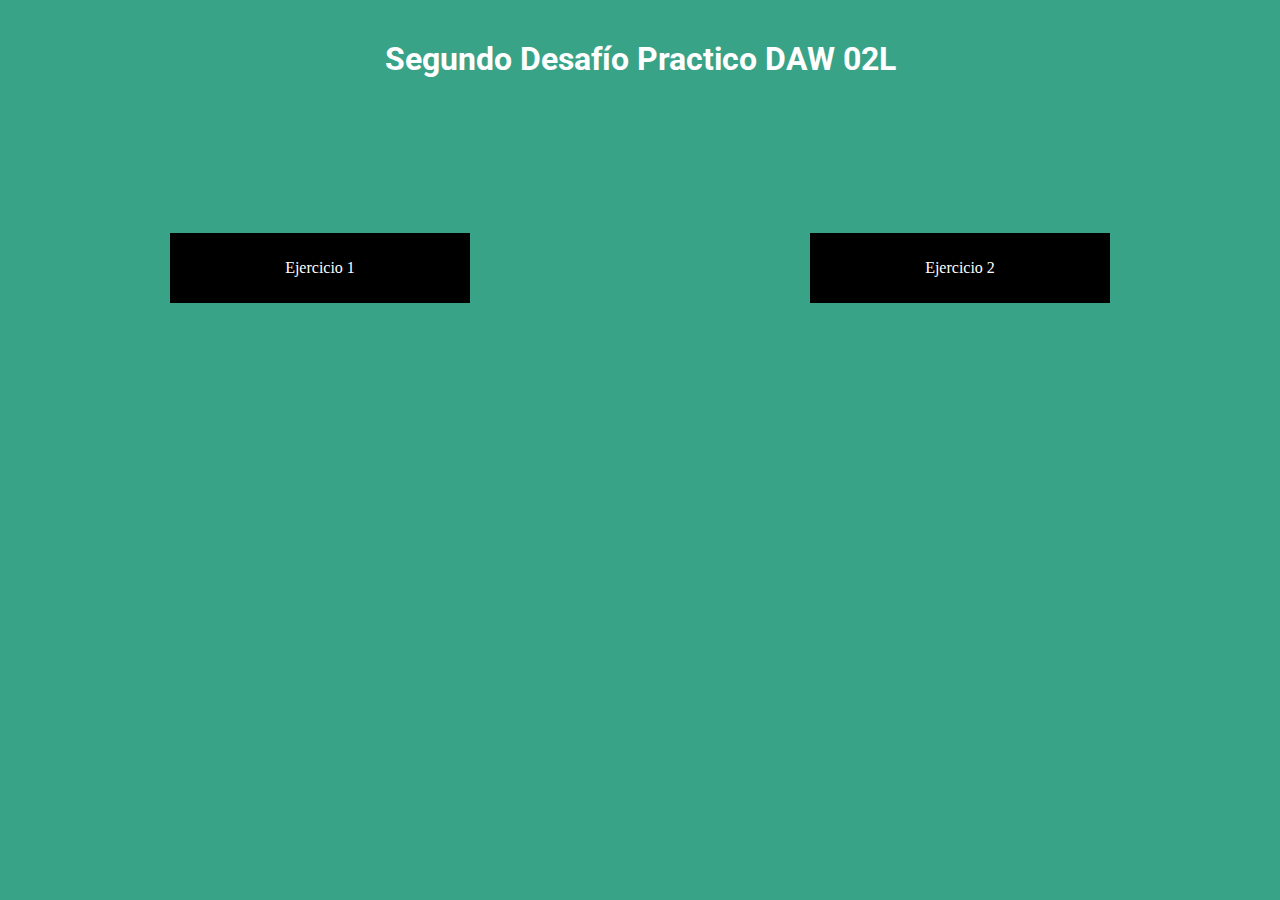
<file: index.html>
<!doctype html>
<html lang="en">
	<head>
	    <meta charset="utf-8">
	    <meta name="viewport" content="width=device-width, initial-scale=1">
	    <link rel="stylesheet" type="text/css" href="css/style.css">
	    <title>Desafio 2</title>
	</head>
	<body>
		<header>
			<h1>Segundo Desafío Practico DAW 02L</h1>
		</header>
		<div class="content">
			<a class="botones" href="pages/ejercicio1.html"><div class="caja1">Ejercicio 1</div></a>
			<a class="botones" href="pages/ejercicio2.html"><div class="caja2">Ejercicio 2</div></a>
		</div>
	</body>
</html>
</file>
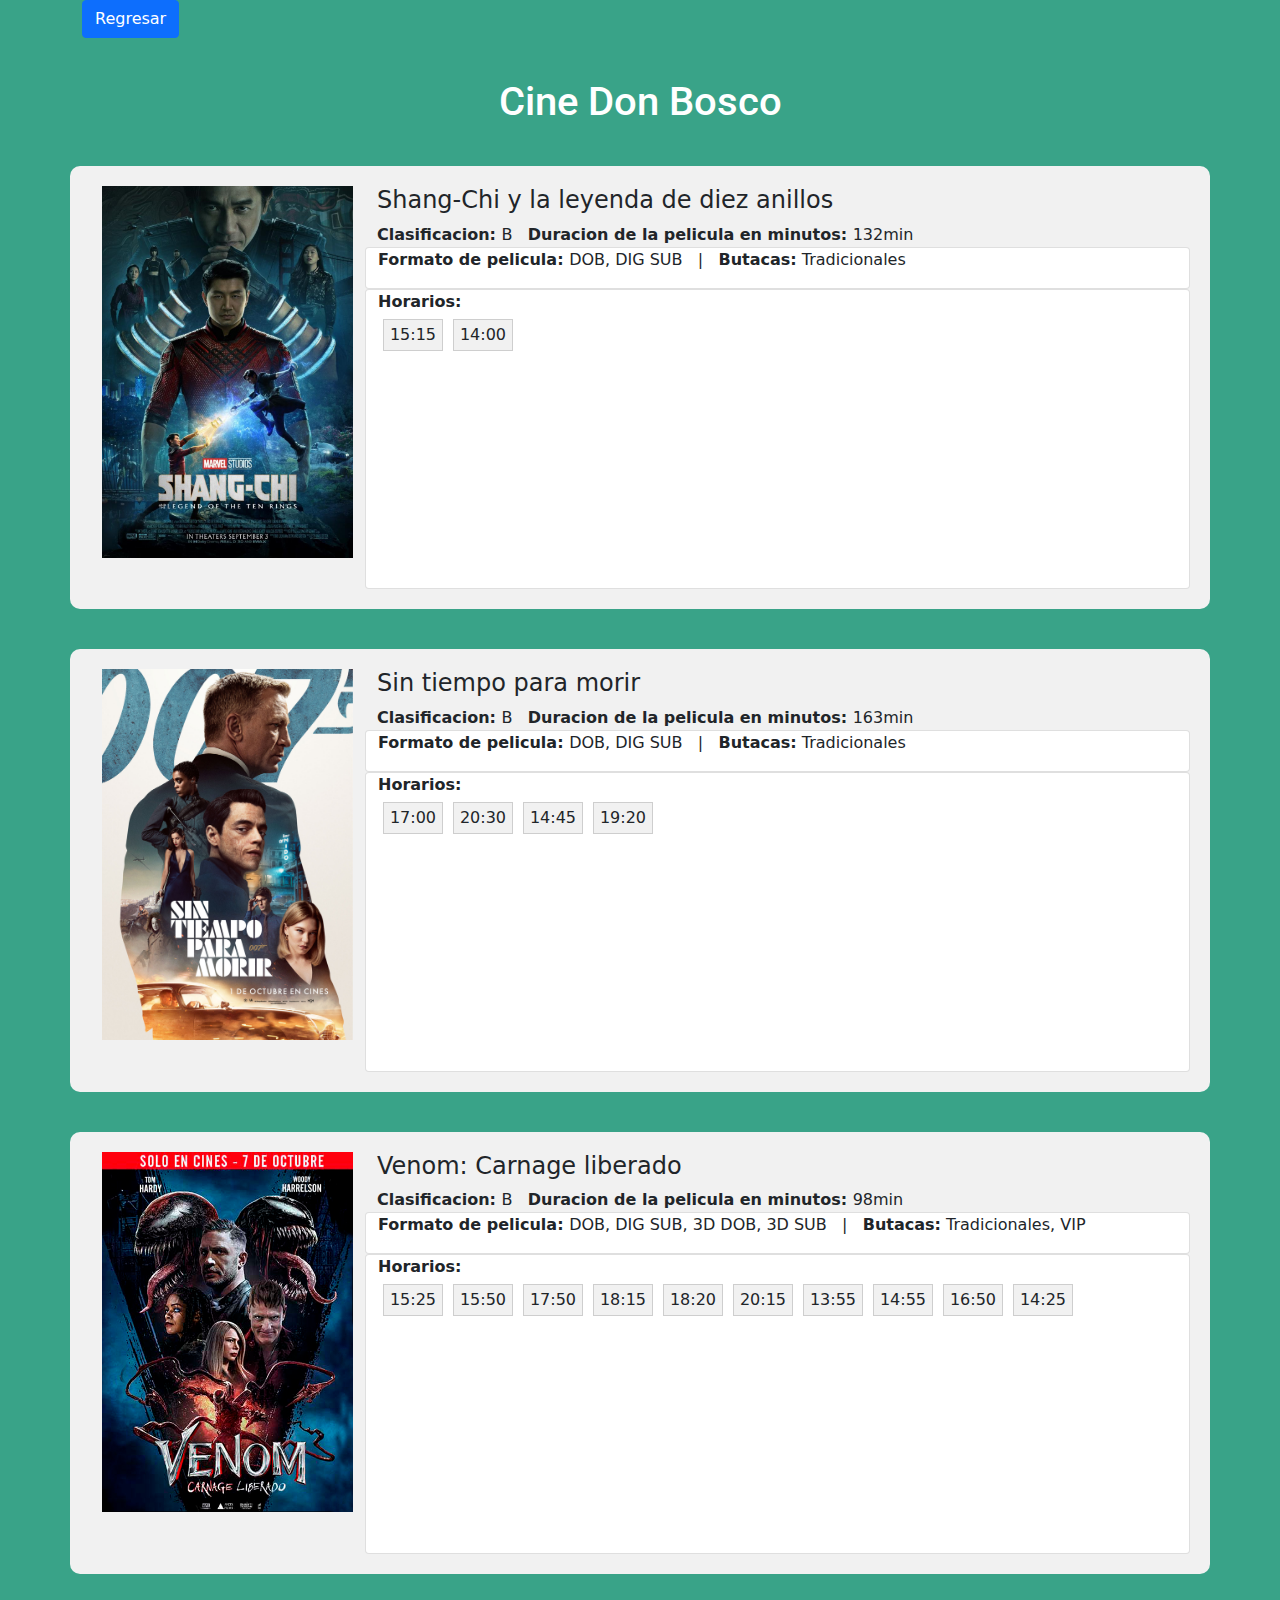
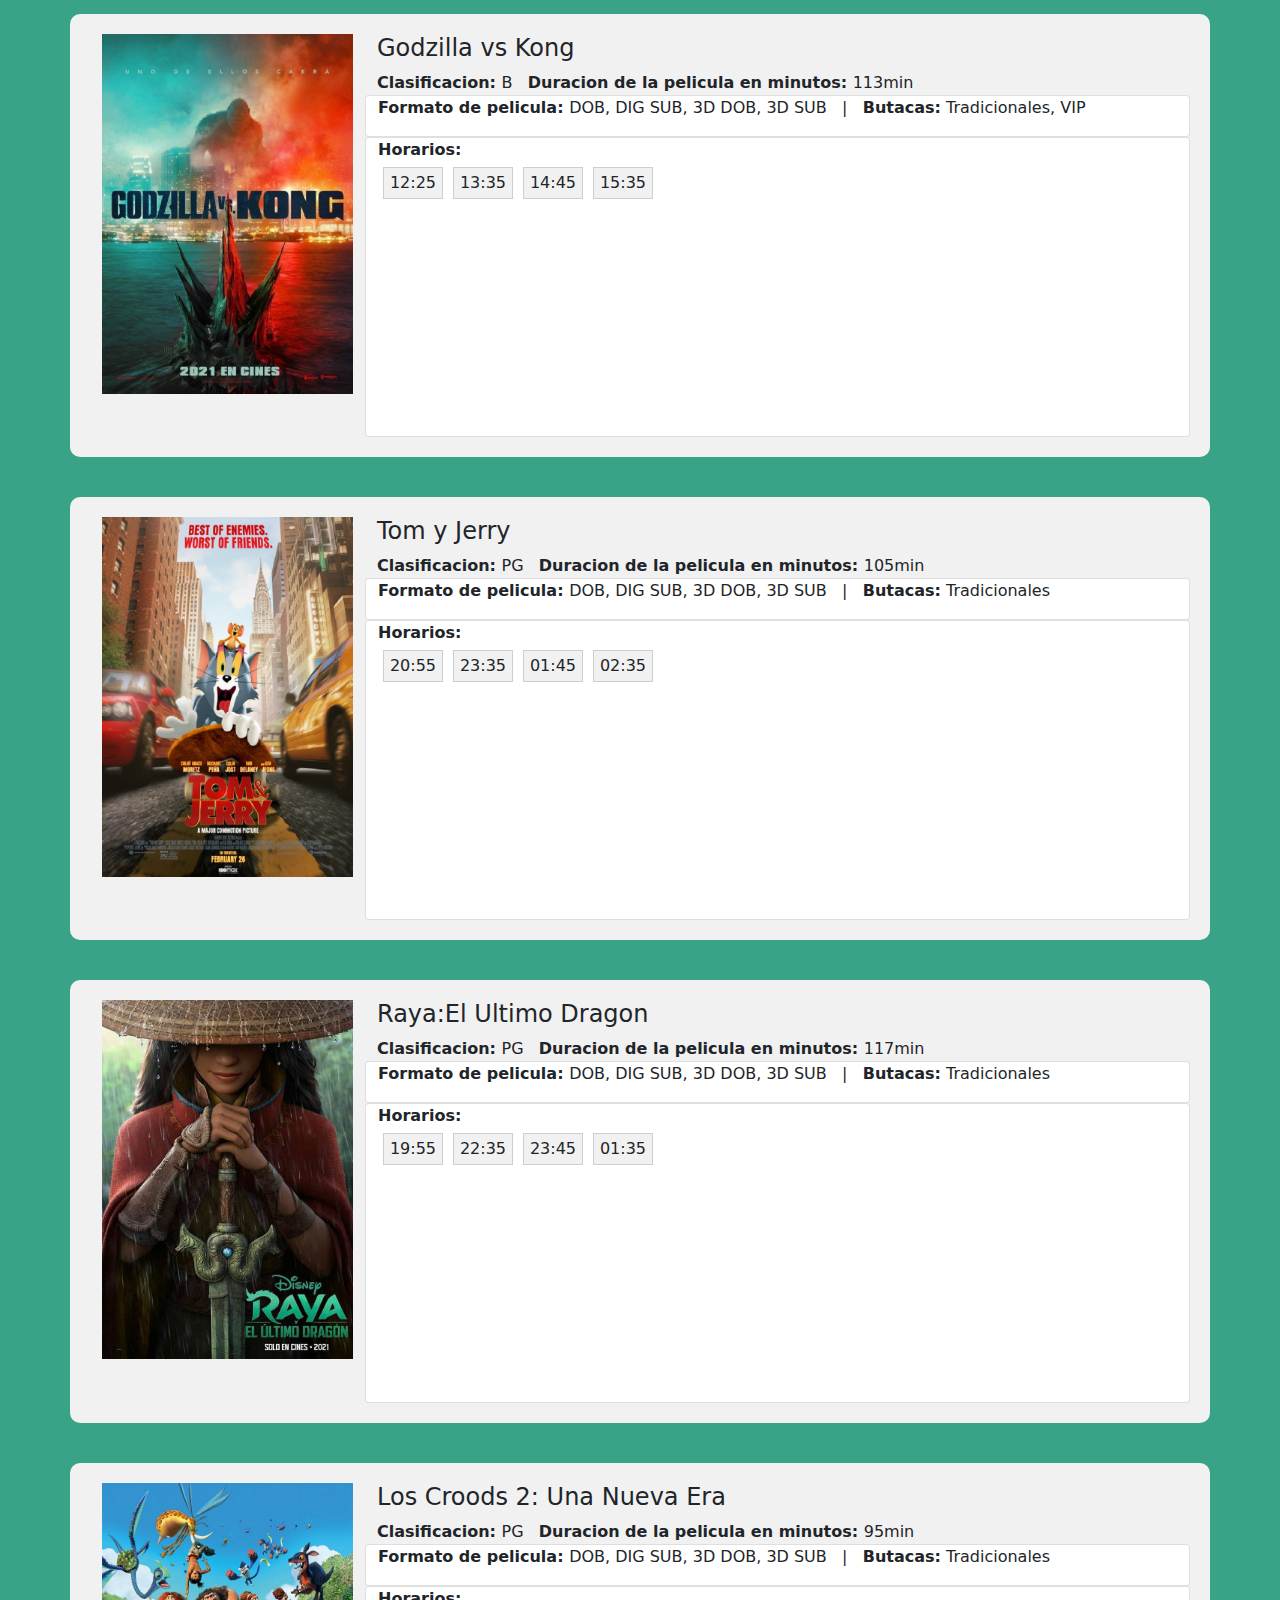
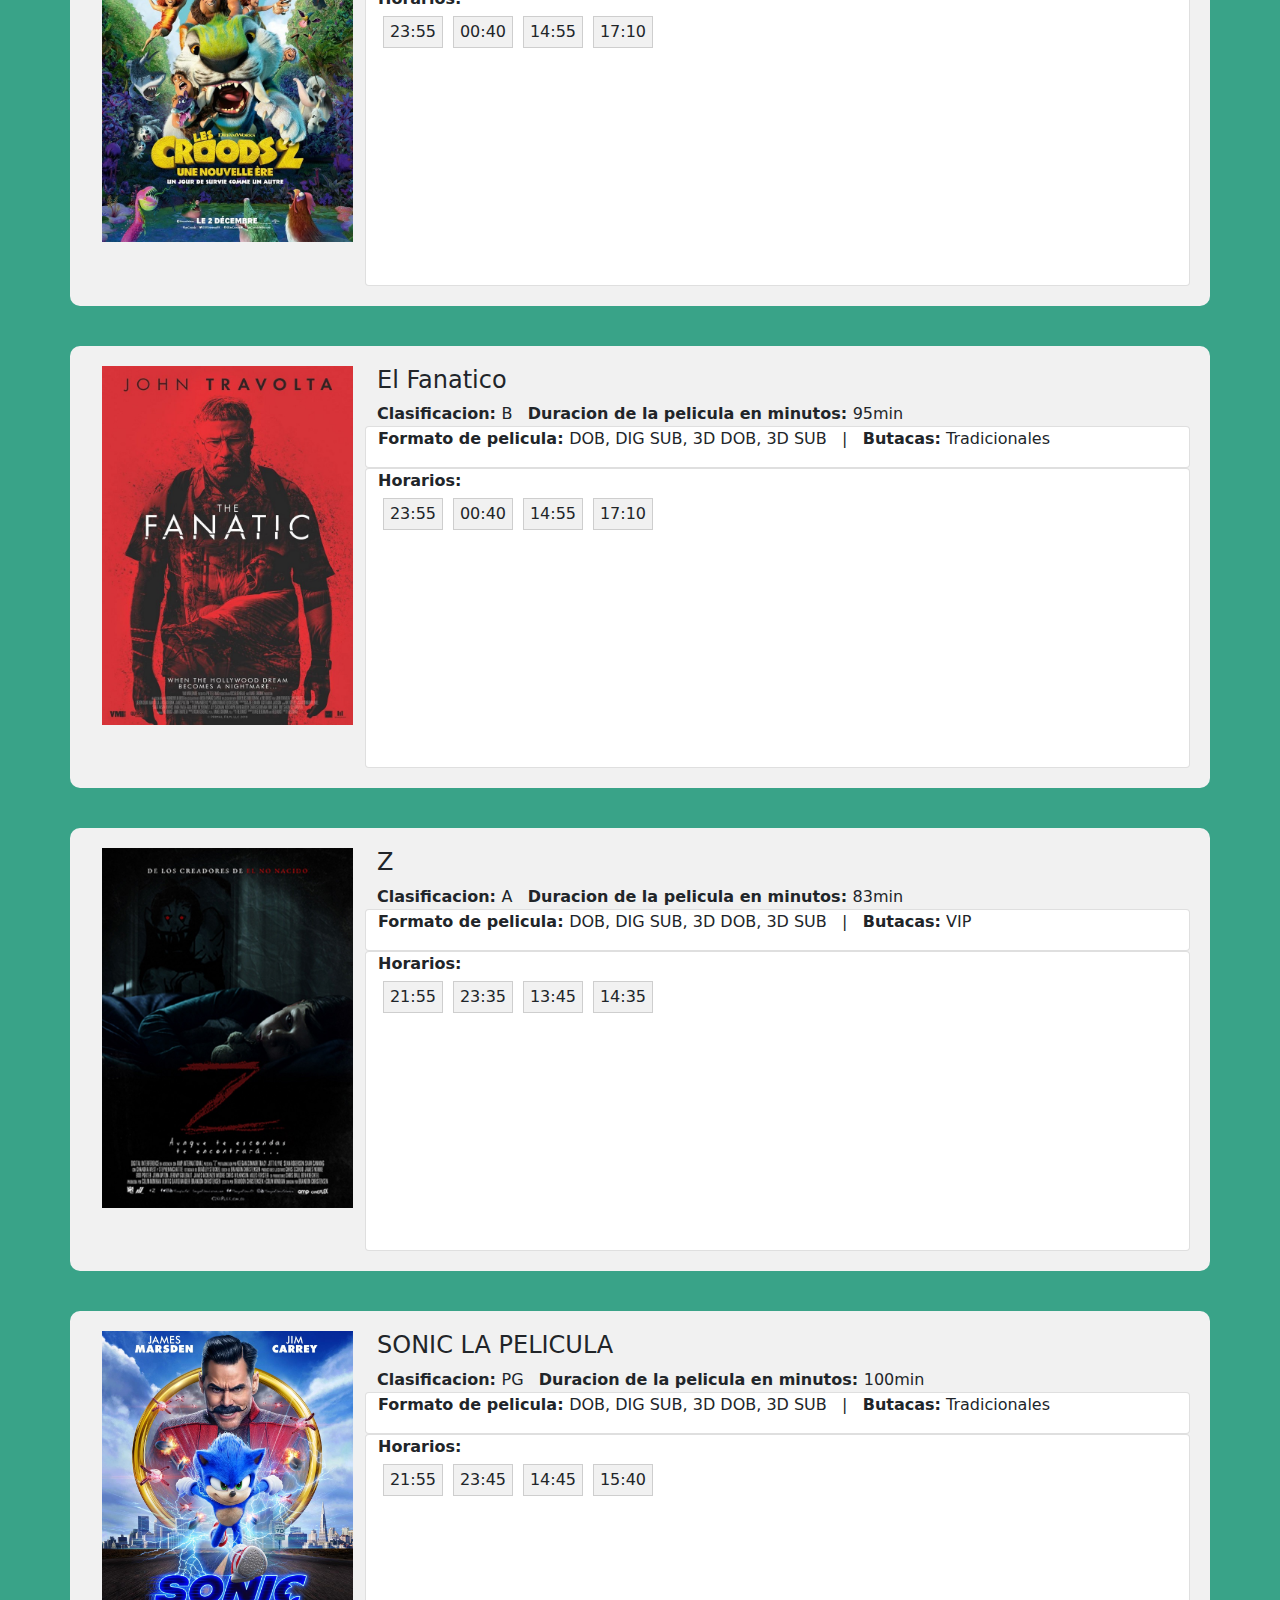
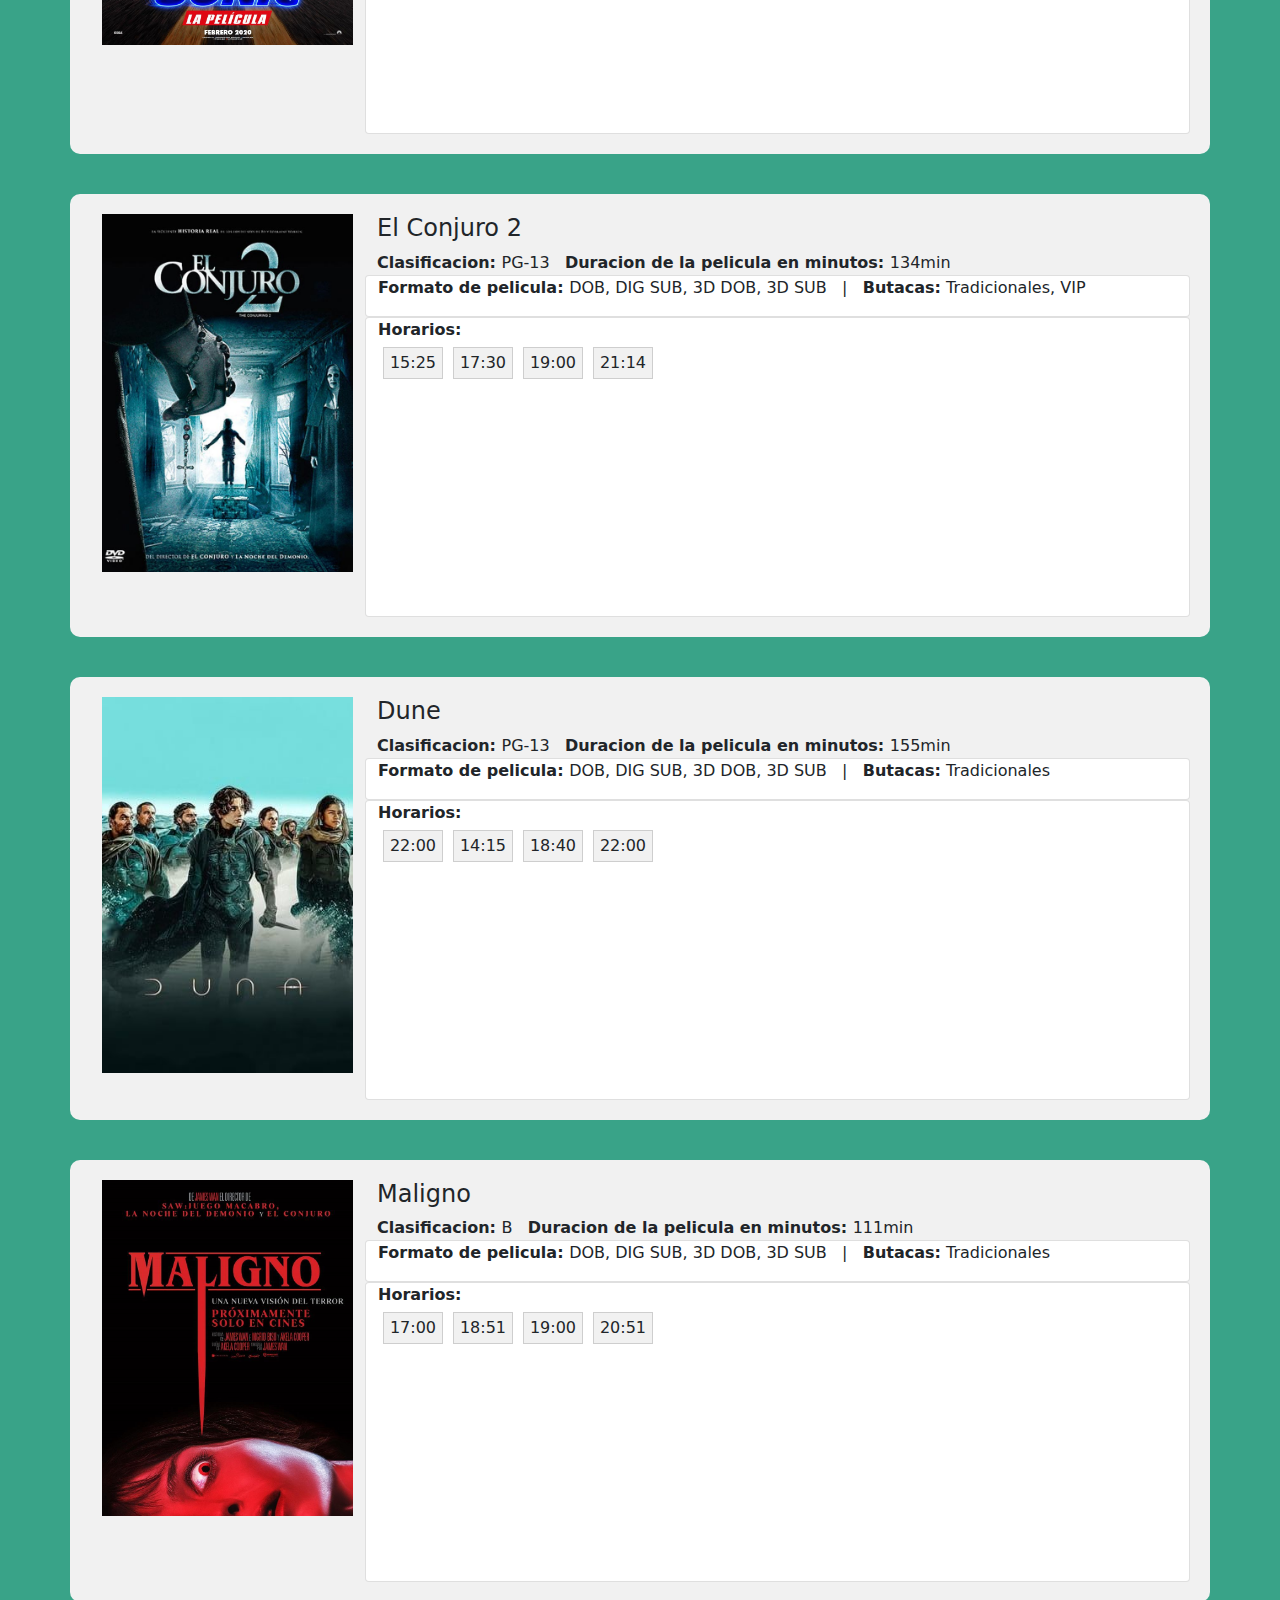
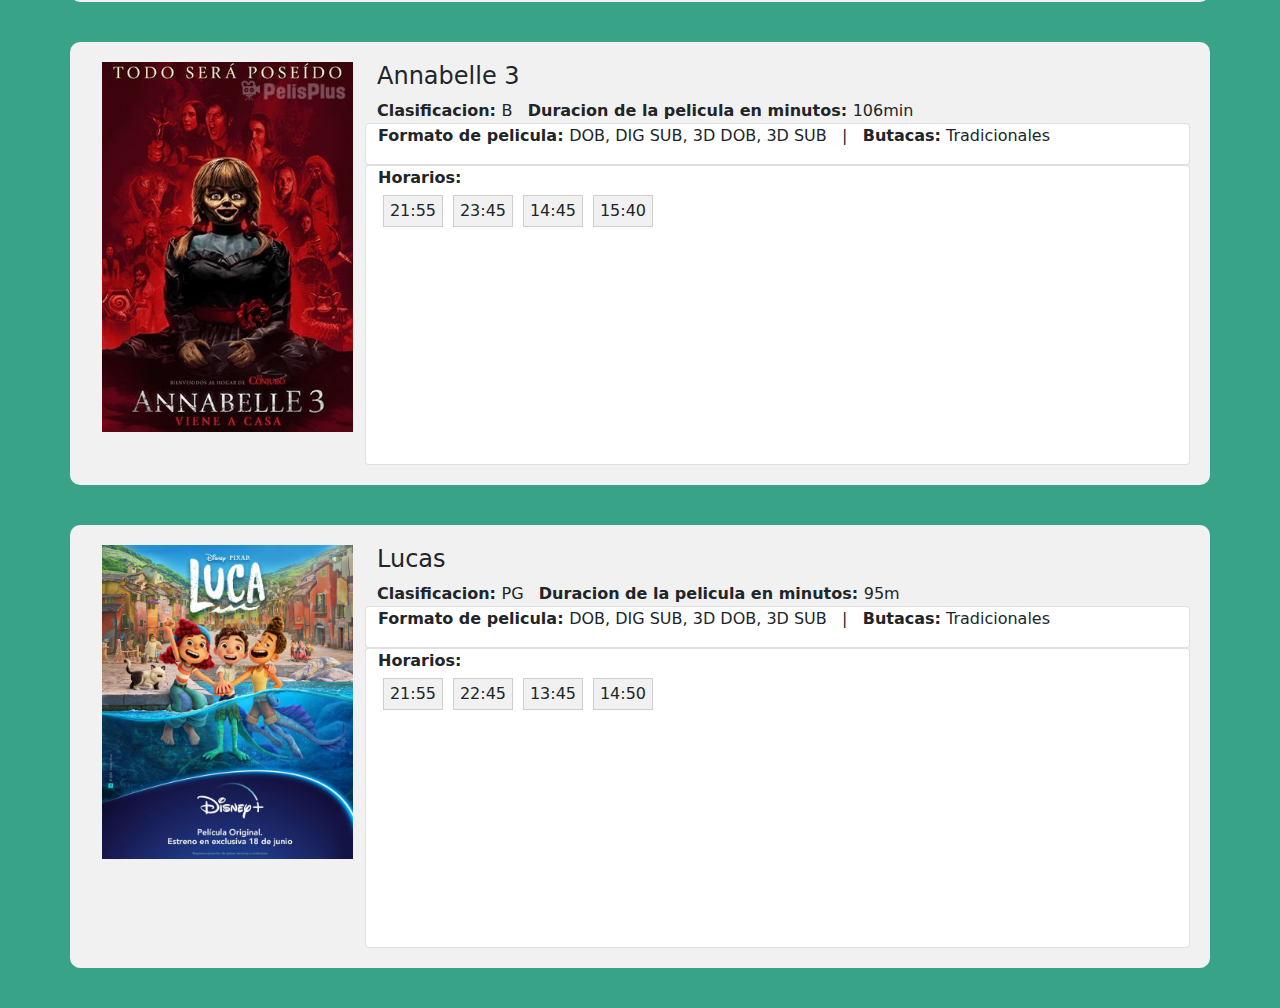
<file: pages/ejercicio1.html>
<!doctype html>
<html lang="en">
  <head>
    <meta charset="utf-8">
    <meta name="viewport" content="width=device-width, initial-scale=1">
    <link rel="stylesheet" type="text/css" href="../css/bootstrap.min.css">
    <link rel="stylesheet" type="text/css" href="../css/style.css">
    <title>Ejercicio 1</title>
  </head>
  <body>
    <div class="container">
      <a class="btn btn-primary" href="../index.html">Regresar</a>
        <div id="wrapper">
            <header>
                <h1>Cine Don Bosco</h1>
            </header>

            <section>
                <div id="cartelera">
                         
                </div>
            </section>
        </div>
    </div>
    <script src="../js/bootstrap.min.js"></script>
    <script src="../js/scripts1.js"></script>
  </body>
</html>
</file>
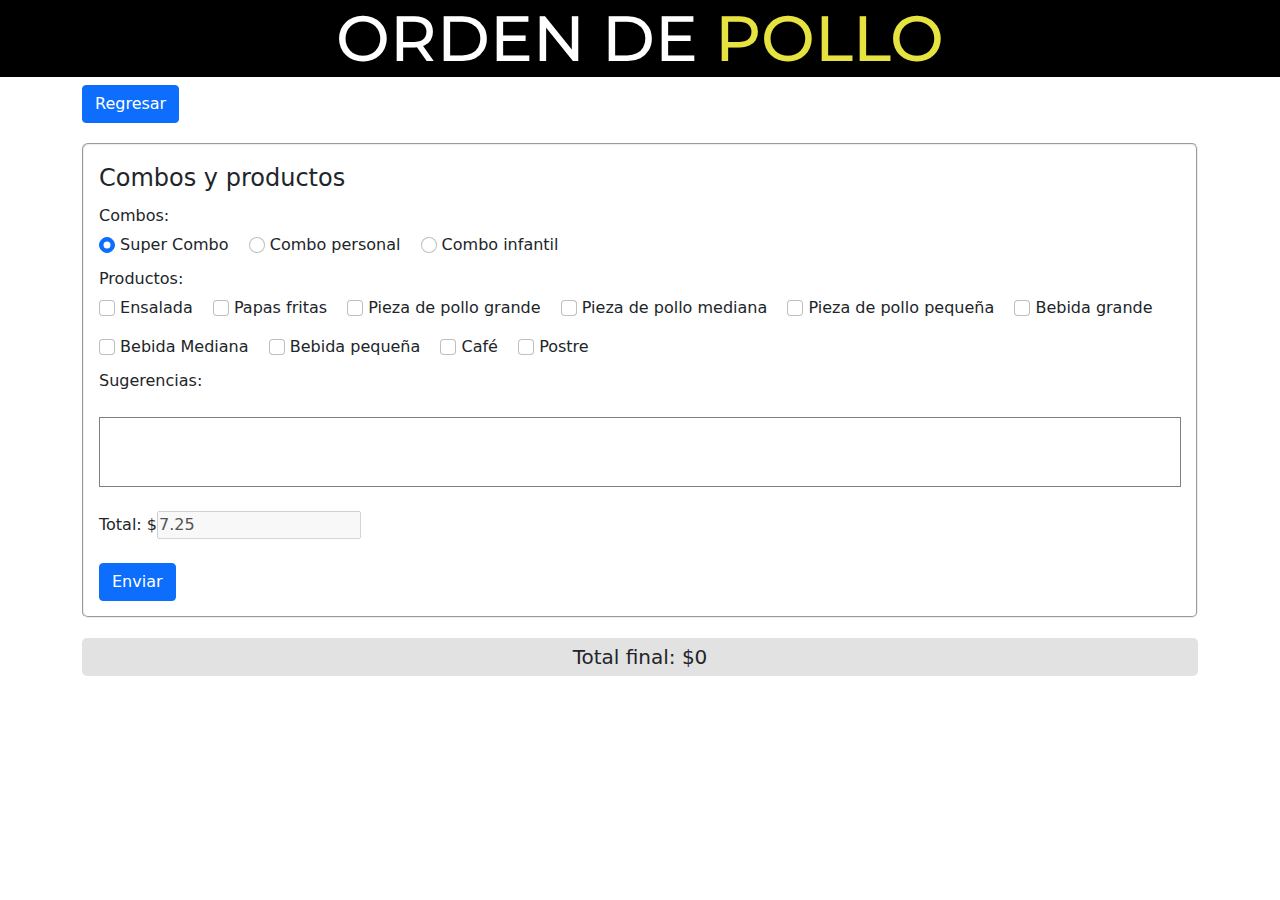
<file: pages/ejercicio2.html>
<!doctype html>
<html lang="en">
  <head>
    <meta charset="utf-8">
    <meta name="viewport" content="width=device-width, initial-scale=1">
    <link rel="stylesheet" type="text/css" href="../css/bootstrap.min.css">
    <link rel="stylesheet" type="text/css" href="../css/style2.css">
    <title>Ejercicio 2</title>
  </head>
  <body>
      <header>
          <h1>ORDEN DE <span>POLLO</span></h1>
      </header>

      <div class="container">
        <a class="btn btn-primary" href="../index.html">Regresar</a>
        <fieldset>
            
            <legend>Combos y productos</legend>

            <label>Combos:</label><br>
            
                <span>
                <input class="form-check-input" name="combo" id="superCombo" type="radio" checked>
                <label for="superCombo">Super Combo</label>
                </span>

                <span>
                <input class="form-check-input" name="combo" id="comboPersonal" type="radio">
                <label for="comboPersonal">Combo personal</label>
                </span>

                <span>
                <input class="form-check-input" name="combo" id="comboInfantil" type="radio">
                <label for="comboInfantil">Combo infantil</label>
                </span>

            <br><label>Productos:</label><br>

                <span>
                <input class="form-check-input" id="ensalada" type="checkbox">
                <label for="ensalada">Ensalada</label>
                </span>
                
                <span>
                <input class="form-check-input" id="papas" type="checkbox">
                <label for="papas">Papas fritas</label>
                </span>

                <span>
                <input class="form-check-input" id="polloGrande" type="checkbox">
                <label for="polloGrande">Pieza de pollo grande</label>
                </span>

                <span>
                <input  class="form-check-input" id="polloMediano" type="checkbox">
                <label for="polloMediano">Pieza de pollo mediana</label>
                </span>

                <span>
                <input class="form-check-input" id="polloPequeno" type="checkbox">
                <label for="polloPequeno">Pieza de pollo pequeña</label>
                </span>

                <span>
                <input class="form-check-input" id="bebidaGrande" type="checkbox">
                <label for="bebidaGrande">Bebida grande</label>
                </span>

                <span>
                <input class="form-check-input" id="bebidaMediana" type="checkbox">
                <label for="bebidaMediana">Bebida Mediana</label>
                </span>

                <span>
                <input class="form-check-input" id="bebidaPequena" type="checkbox">
                <label for="bebidaPequena">Bebida pequeña</label>
                </span>

                <span>
                <input class="form-check-input" id="cafe" type="checkbox">
                <label for="cafe">Café</label>
                </span>

                <span>
                <input class="form-check-input" id="postre" type="checkbox">
                <label for="postre">Postre</label>
                </span><br>

                <label>Sugerencias:</label><br><br>

                <div id="sugerenciasDiv" class="sugerenciasDiv"></div>

                <textarea id="sugerenciasText" class="sugerenciasText form-control"></textarea><br>

            <label>Total: $</label><input disabled id="total" step="0.01" value="7.25" type="number"><br><br>

            <button id="enviar" class="btn btn-primary">Enviar</button>

        </fieldset>

        <div id="precioFinal" class="precioFinal">Total final: $0</div>

        <div class="row resultado" id="resultado"></div>

      </div>
    <script src="../js/shortcut.js"></script>
    <script src="../js/bootstrap.min.js"></script>
    <script src="../js/scripts2.js"></script>
  </body>
</html>
</file>
<file: css/style.css>
@import url('https://fonts.googleapis.com/css2?family=Roboto:wght@700&display=swap');
*{
  padding: 0;
  margin: 0;
}
body{
  background: #39A388;
}

header{
  width: 100%;
  text-align: center;
  margin-top: 40px;
  margin-bottom: 40px;
  color: white;
  font-family: 'Roboto', sans-serif;
}

.botones{
    text-decoration: none;
    color: white;
    margin-left: auto;
    margin-right: auto;
}

.content{
  width: 100%;
  height: 300px;
  color: black;
  display: flex;
  align-items: center;
}

.caja1{
  align-items: center;
  display: flex;
  justify-content: center;
  width: 300px;
  height: 70px;
  background: black;
}

.caja1:hover{
  background: #949696;
}

.caja2{
  align-items: center;
  display: flex;
  justify-content: center;
  width: 300px;
  height: 70px;
  background: black;
}

.caja2:hover{
  background: #949696;
}

.pel{
  background:#F1F1F1;
  margin-bottom:40px ;
  padding: 20px;
  border-radius:10px; ;
}

spam{
  display: inline-block;
  margin: 5px;
  padding: 3px;
  border: 1px #CECECE solid;
  width: 60px;
  text-align: center;
  background: #F1F1F1;
}

@media (min-width: 990px){
  .hora{
   height: 300px;
  }
  img{
    width: 300px;
  }
}
</file>
<file: css/style2.css>
@import url('https://fonts.googleapis.com/css2?family=Montserrat:wght@900&display=swap');

*{
    padding: 0;
    margin: 0;
}

header{
    width: 100%;
    background: black;
    color: white;
    font-family: 'Montserrat', sans-serif;
    text-align: center;
}
h1{
    font-size: 5vw;
}
h1 span{
    color: #e6e340;
}

fieldset span{
    display: inline-block;
    margin-right: 15px;
    margin-top: 5px;
    margin-bottom: 10px;
}

fieldset{
    border: 2px groove ;
    padding: 15px;
    border-radius: 6px;
    margin-bottom:20px;
    margin-top: 20px;;
}

.col-5{
    background:#E0E0E0;
    margin: 5px;
    margin-left: auto;
    margin-right: auto;
    border-radius: 5px;;
}

.sugerenciasDiv{
    width: 100%;
    border: 1px gray solid;
    height: 70px;
    margin: auto;
}

.sugerenciasText{
    display: none;
    width: 100%;
    height: 70px;
    margin: auto;
}

.precioFinal{
    width: 100%;
    background-color: #e2e2e2;
    border: #b8b8b8;
    text-align: center;
    font-size: 20px;
    border-radius: 5px;
    padding: 4px;
    margin-bottom: 20px;
}
</file>
